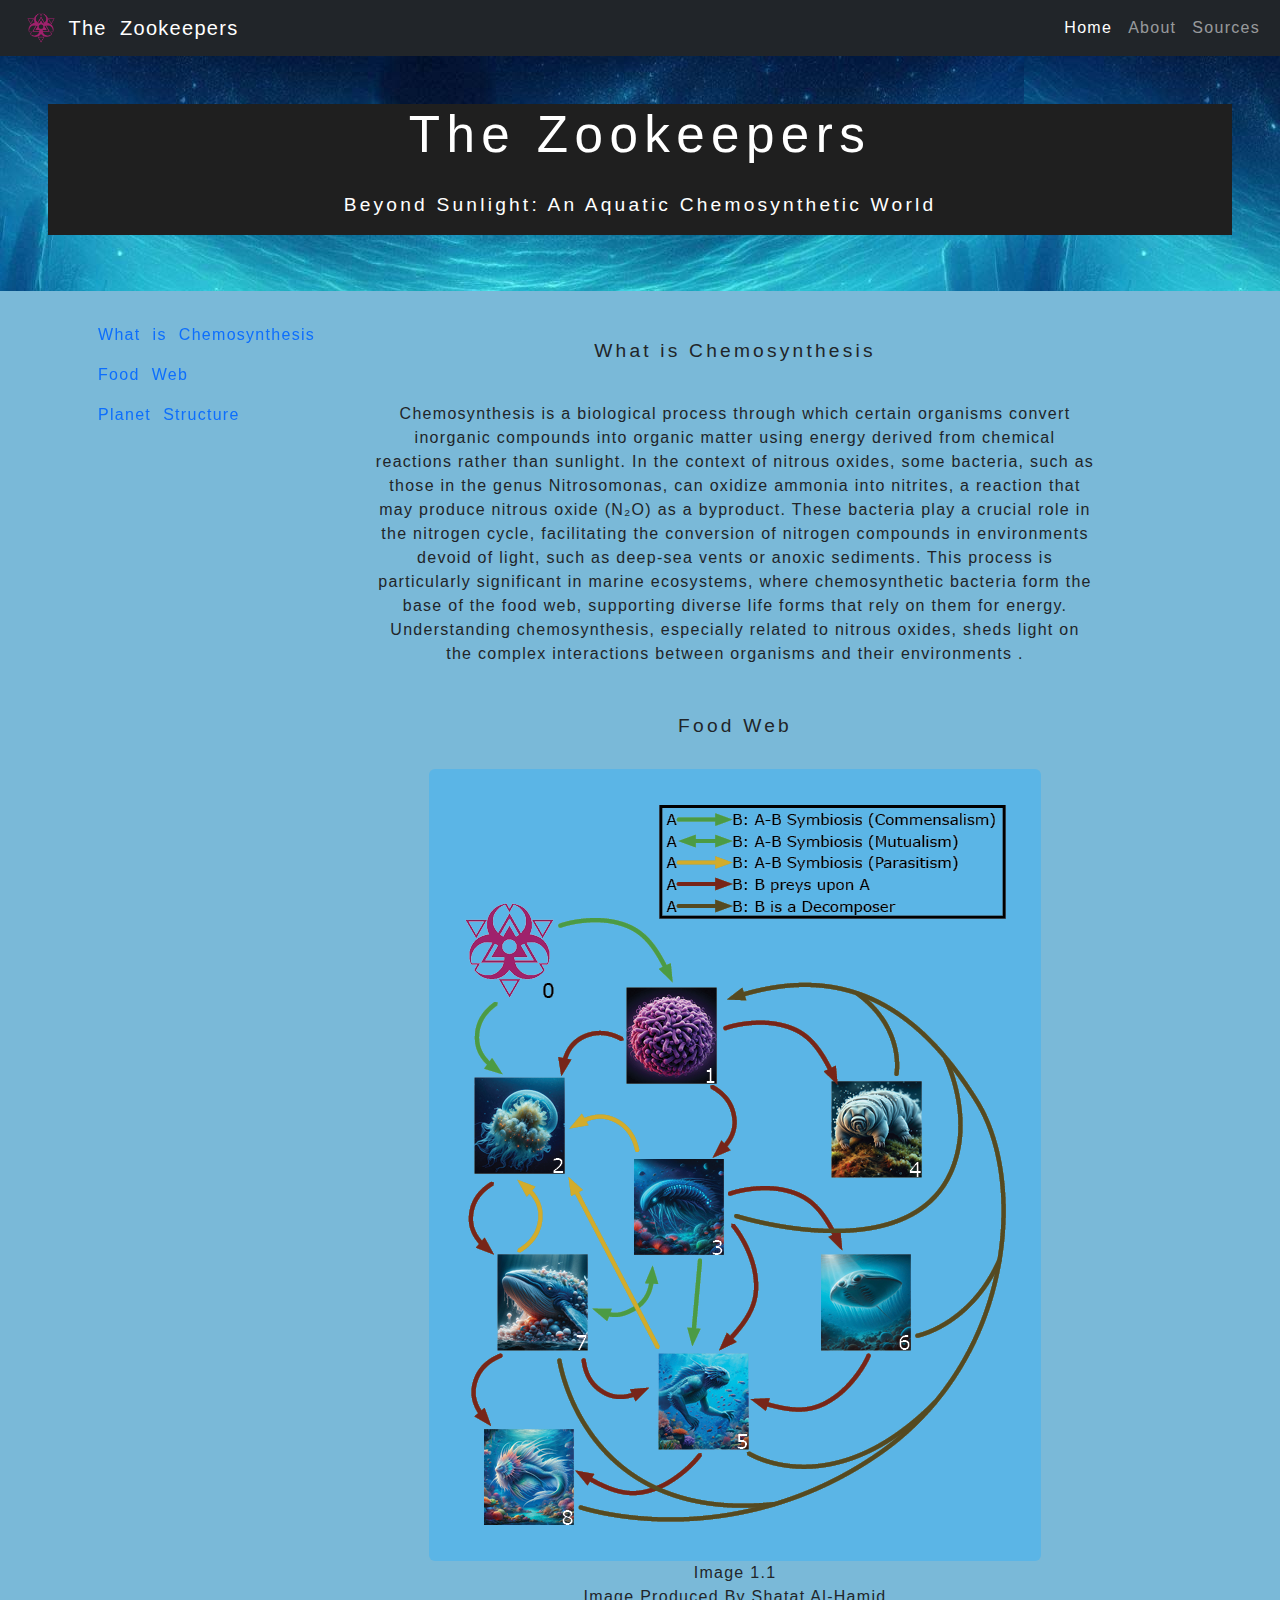
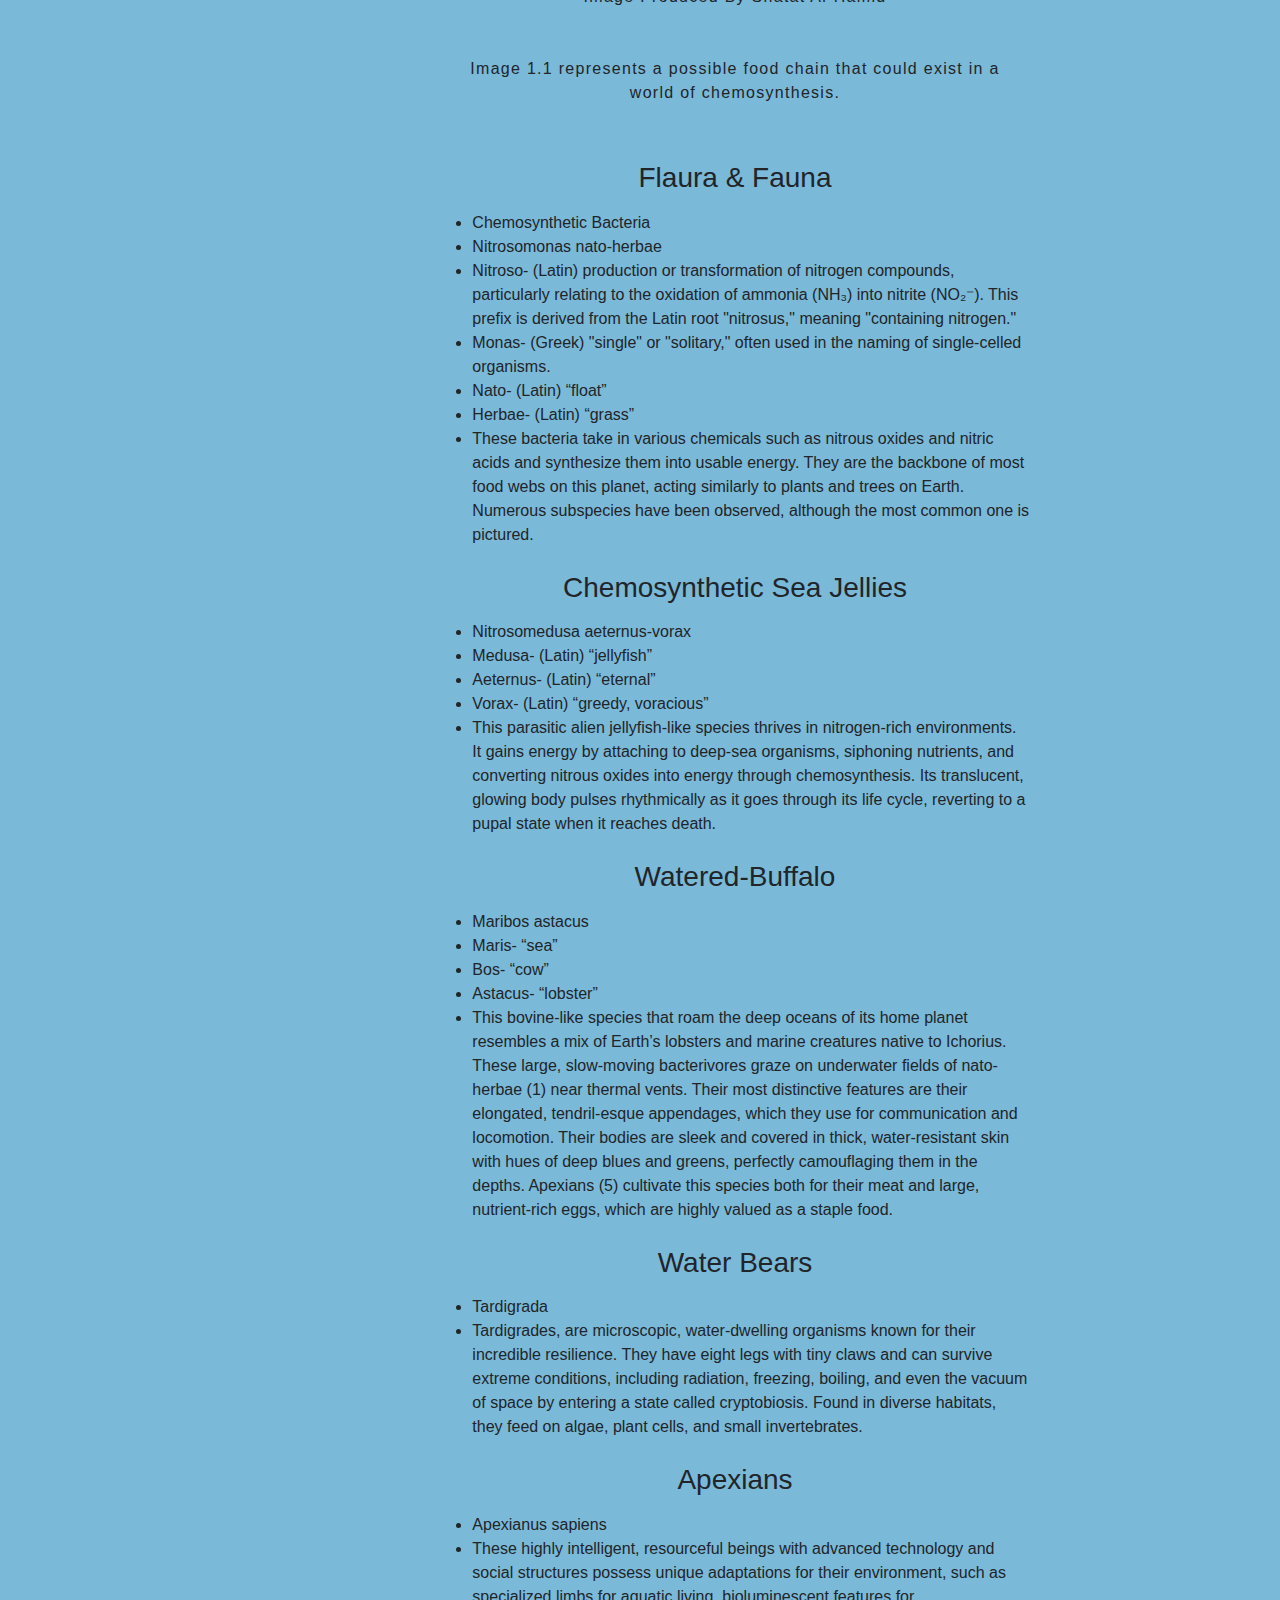
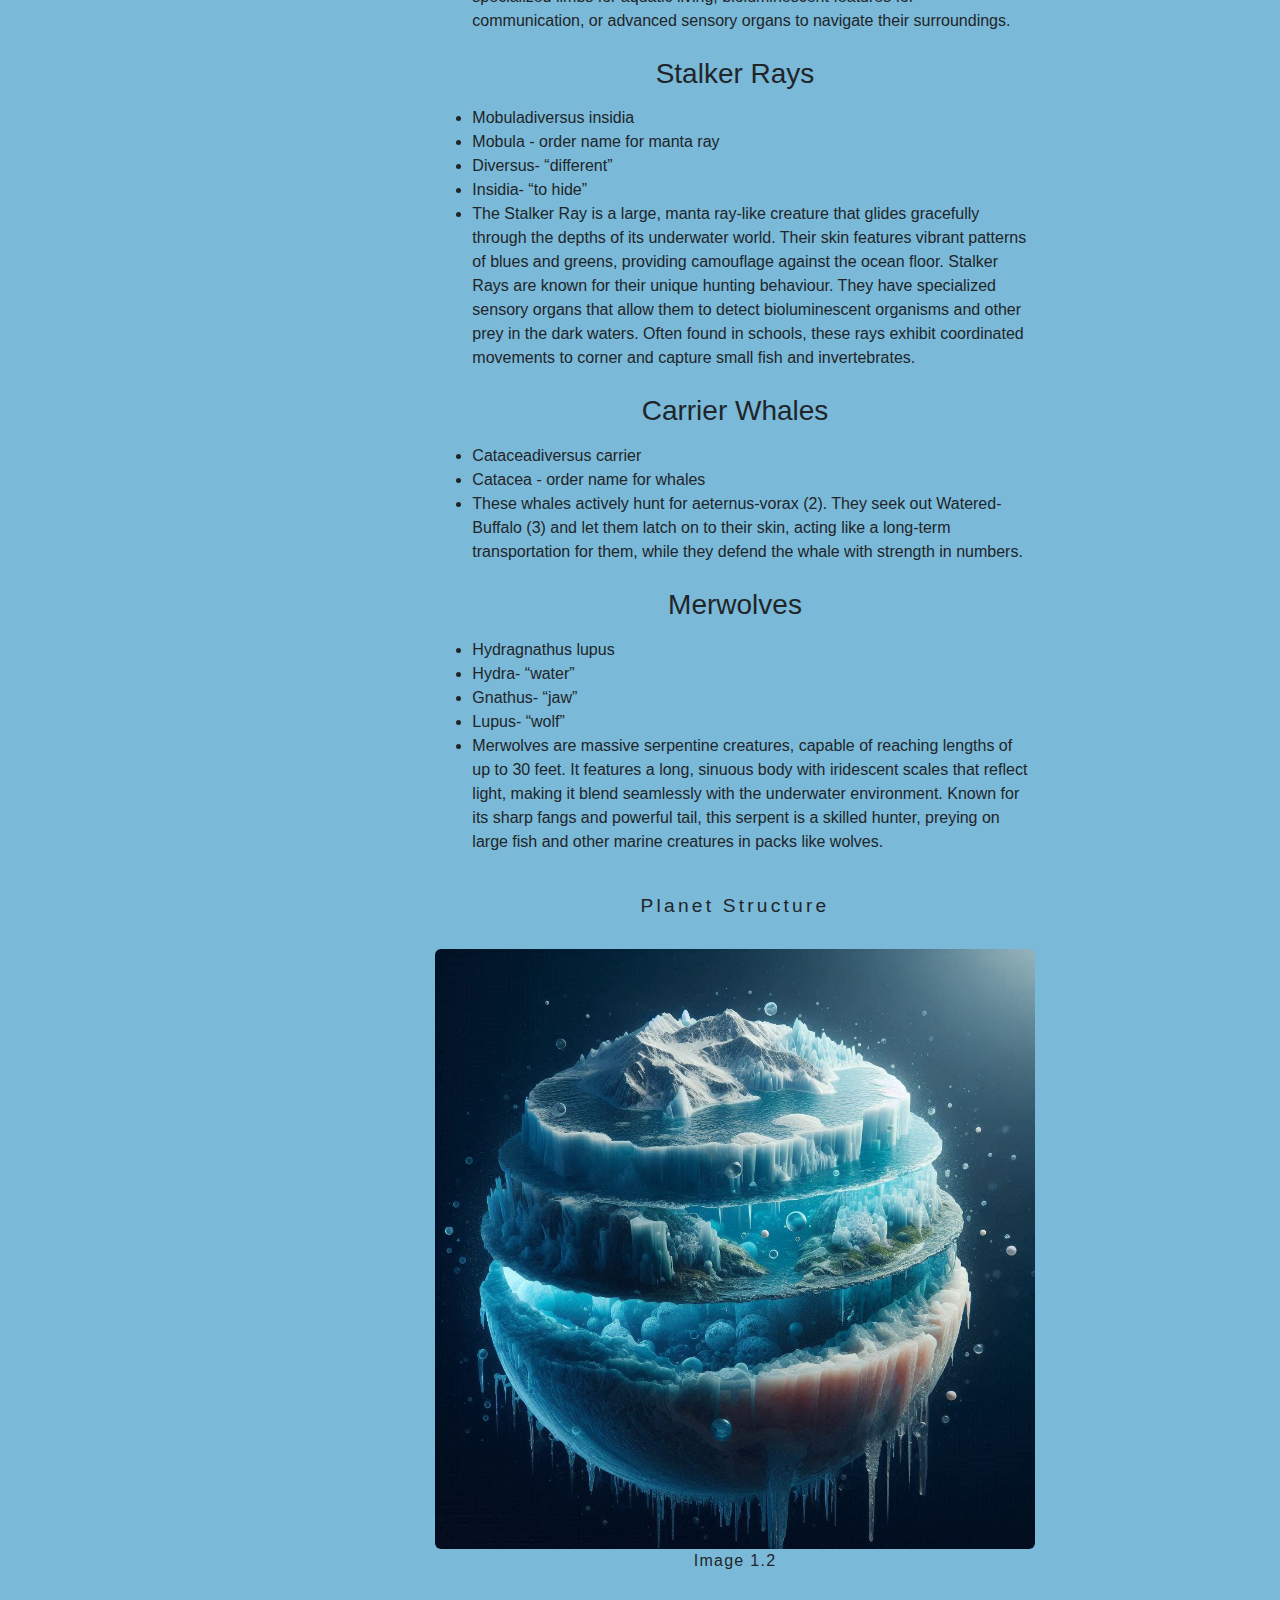
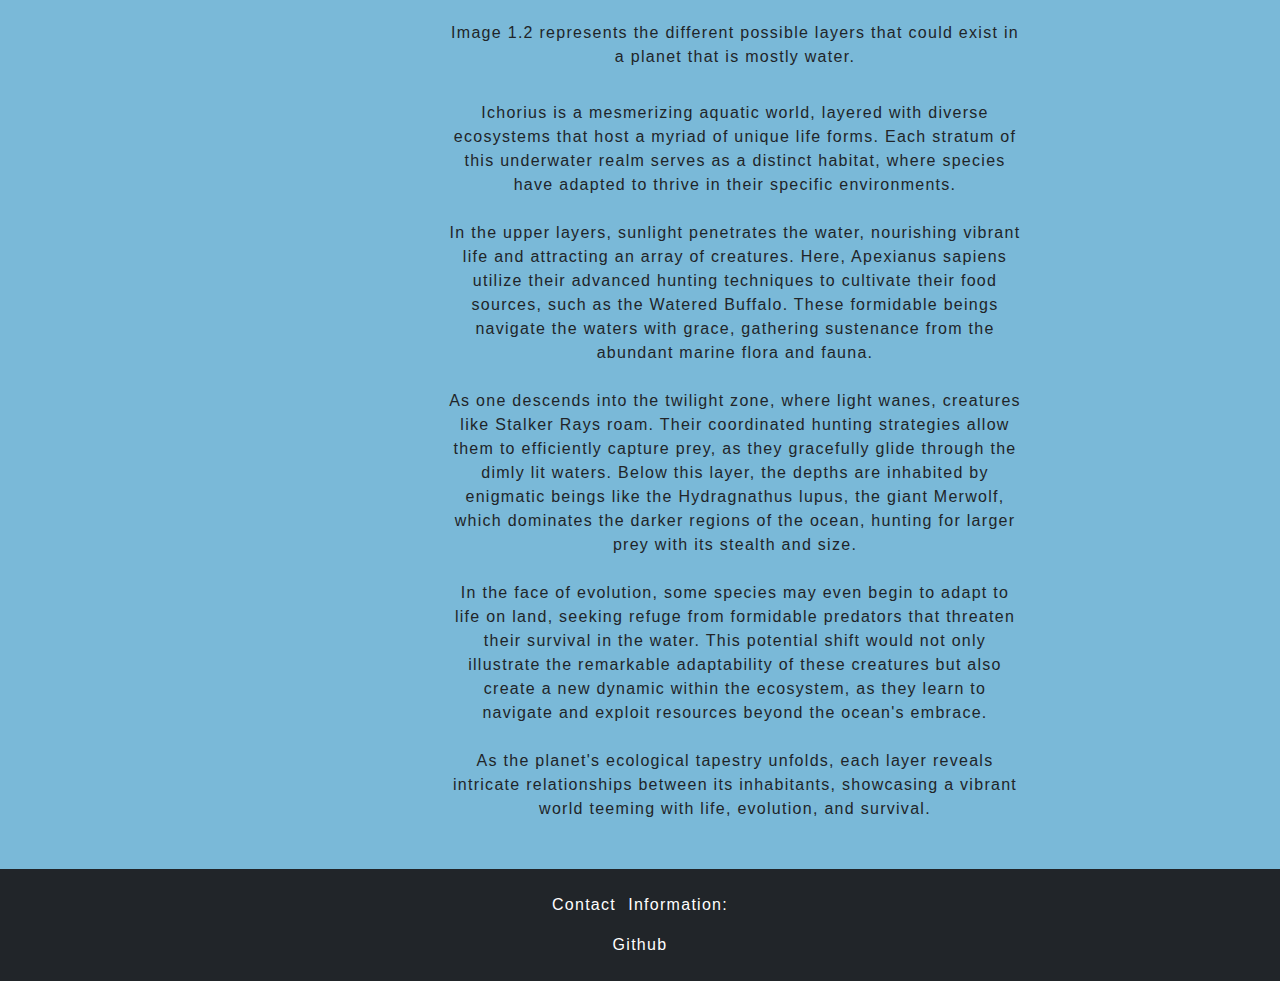
<file: index.html>
<!DOCTYPE html>
<html lang="en">

<!-- Head Links -->

<head>
  <meta charset="UTF-8" />
  <meta name="viewport" content="width=device-width, initial-scale=1.0" />
  <link href="https://cdn.jsdelivr.net/npm/bootstrap@5.3.3/dist/css/bootstrap.min.css" rel="stylesheet">
  <link rel="stylesheet" href="css/main.css" />
  <title>Home</title>
</head>

<body class="d-flex flex-column min-vh-100">

  <!-- Nav Bar Section -->
  <section id="navigation">
    <!-- Navbar -->
    <nav class="navbar navbar-expand-sm bg-dark navbar-dark">
      <!-- navbar logo -->
      <a class="navbar-brand" href="#" style="padding-left: 2%">
        <img src="pictures/Logo.png" width="30" height="30" class="d-inline-block align-top" alt="Logo">
        The Zookeepers
      </a>
      <!-- Making the navbar span the entire page -->
      <div class="container-fluid justify-content-end">
        <!-- Bootstrap navbar formatting -->
        <ul class="navbar-nav">
          <li class="nav-item">
            <a class="nav-link active" href="#">Home</a>
          </li>
          <li class="nav-item">
            <a class="nav-link" href="about.html">About</a>
          </li>
          <li class="nav-item">
            <a class="nav-link" href="sources.html">Sources</a>
          </li>
        </ul>
      </div>
    </nav>
  </section>

  <!-- Page Header Section -->
  <section id="page_header">
    <div class="p-5" style="background-image: url(pictures/banner.png);">
      <div style="background-color: rgb(31, 31, 31);">
        <h1 class="text-white text-center">The Zookeepers</h1>
        <h2 class="text-white text-center">Beyond Sunlight: An Aquatic Chemosynthetic World</h2>
      </div>
    </div>
  </section>

  <div class="container mt-4">
    <div class="row">
      <div class="col-sm-3">
        <div style="position: fixed;">
          <ul class="nav nav-pills flex-column">
            <li class="nav-item">
              <a class="nav-link" href="#what_is_chemo">What is Chemosynthesis</a>
            </li>
            <li class="nav-item">
              <a class="nav-link" href="#food_web">Food Web</a>
            </li>
            <li class="nav-item">
              <a class="nav-link" href="#planet_structure">Planet Structure</a>
            </li>
          </ul>
          <hr class="d-sm-none">
        </div>
      </div>

      <section id="main_body_text" class="col-sm-8">
        <div>
          <section id="what_is_chemo">
            <h2 class="p-4 text-center">
              What is Chemosynthesis
            </h2>
            <p class="p-2 text-center">
              Chemosynthesis is a biological process through which certain organisms convert inorganic compounds into
              organic matter using energy derived from chemical reactions rather than sunlight. In the context of
              nitrous oxides, some bacteria, such as those in the genus Nitrosomonas, can oxidize ammonia into nitrites,
              a reaction that may produce nitrous oxide (N₂O) as a byproduct. These bacteria play a crucial role in the
              nitrogen cycle, facilitating the conversion of nitrogen compounds in environments devoid of light, such as
              deep-sea vents or anoxic sediments. This process is particularly significant in marine ecosystems, where
              chemosynthetic bacteria form the base of the food web, supporting diverse life forms that rely on them for
              energy. Understanding chemosynthesis, especially related to nitrous oxides, sheds light on the complex
              interactions between organisms and their environments .
            </p>
          </section>

          <section id="food_web">
            <h2 class="p-4 text-center">
              Food Web
            </h2>

            <img src="pictures/Food_Web.png" class="rounded mx-auto d-block" alt="Food Web">
            <p class="text-center">
              Image 1.1<br>Image Produced By Shatat Al-Hamid
            </p>
            <br>
            <!-- Paragraph centering container -->
            <div class="container">
              <div class="row">
                <div class="col"></div>
                <div class="col-10">
                  <p class="p-2 text-center">
                    Image 1.1 represents a possible food chain that could exist in a world of chemosynthesis.
                  </p>
                  <br>
                  <h3 class="p-2 text-center">
                    Flaura & Fauna
                  </h3>
                  <ul>
                    <li>
                      Chemosynthetic Bacteria
                    </li>
                    <li>
                      Nitrosomonas nato-herbae
                    </li>
                    <li>
                      Nitroso- (Latin) production or transformation of nitrogen compounds, particularly relating to the
                      oxidation of ammonia (NH₃) into nitrite (NO₂⁻). This prefix is derived from the Latin root
                      "nitrosus," meaning "containing nitrogen."
                    </li>
                    <li>
                      Monas- (Greek) "single" or "solitary," often used in the naming of single-celled organisms.
                    </li>
                    <li>
                      Nato- (Latin) “float”
                    </li>
                    <li>
                      Herbae- (Latin) “grass”
                    </li>
                    <li>
                      These bacteria take in various chemicals such as nitrous oxides and nitric acids and synthesize
                      them into usable energy. They are the backbone of most food webs on this planet, acting similarly
                      to plants and trees on Earth. Numerous subspecies have been observed, although the most common one
                      is pictured.
                    </li>
                  </ul>

                  <h3 class="p-2 text-center">
                    Chemosynthetic Sea Jellies
                  </h3>
                  <ul>
                    <li>Nitrosomedusa aeternus-vorax </li>
                    <li>Medusa- (Latin) “jellyfish”</li>
                    <li>Aeternus- (Latin) “eternal”</li>
                    <li>Vorax- (Latin) “greedy, voracious”</li>
                    <li>This parasitic alien jellyfish-like species thrives in nitrogen-rich environments. It gains
                      energy by attaching to deep-sea organisms, siphoning nutrients, and converting nitrous oxides into
                      energy through chemosynthesis. Its translucent, glowing body pulses rhythmically as it goes
                      through its life cycle, reverting to a pupal state when it reaches death.</li>
                  </ul>

                  <h3 class="p-2 text-center">
                    Watered-Buffalo
                  </h3>

                  <ul>
                    <li>Maribos astacus</li>
                    <li>Maris- “sea”</li>
                    <li>Bos- “cow”</li>
                    <li>Astacus- “lobster”</li>
                    <li>This bovine-like species that roam the deep oceans of its home planet resembles a mix of Earth’s
                      lobsters and marine creatures native to Ichorius. These large, slow-moving bacterivores graze on
                      underwater fields of nato-herbae (1) near thermal vents. Their most distinctive features are their
                      elongated, tendril-esque appendages, which they use for communication and locomotion. Their bodies
                      are sleek and covered in thick, water-resistant skin with hues of deep blues and greens, perfectly
                      camouflaging them in the depths. Apexians (5) cultivate this species both for their meat and
                      large, nutrient-rich eggs, which are highly valued as a staple food.</li>
                  </ul>

                  <h3 class="text-center p-2">
                    Water Bears
                  </h3>

                  <ul>
                    <li>Tardigrada</li>
                    <li>Tardigrades, are microscopic, water-dwelling organisms known for their incredible resilience.
                      They have eight legs with tiny claws and can survive extreme conditions, including radiation,
                      freezing, boiling, and even the vacuum of space by entering a state called cryptobiosis. Found in
                      diverse habitats, they feed on algae, plant cells, and small invertebrates.</li>
                  </ul>

                  <h3 class="text-center p-2">
                    Apexians
                  </h3>

                  <ul>
                    <li>Apexianus sapiens</li>
                    <li>These highly intelligent, resourceful beings with advanced technology and social structures
                      possess unique adaptations for their environment, such as specialized limbs for aquatic living,
                      bioluminescent features for communication, or advanced sensory organs to navigate their
                      surroundings.</li>
                  </ul>

                  <h3 class="text-center p-2">
                    Stalker Rays
                  </h3>

                  <ul>
                    <li>Mobuladiversus insidia</li>
                    <li>Mobula - order name for manta ray</li>
                    <li>Diversus- “different”</li>
                    <li>Insidia- “to hide”</li>
                    <li>The Stalker Ray is a large, manta ray-like creature that glides gracefully through the depths of
                      its underwater world. Their skin features vibrant patterns of blues and greens, providing
                      camouflage against the ocean floor. Stalker Rays are known for their unique hunting behaviour.
                      They have specialized sensory organs that allow them to detect bioluminescent organisms and other
                      prey in the dark waters. Often found in schools, these rays exhibit coordinated movements to
                      corner and capture small fish and invertebrates.</li>
                  </ul>

                  <h3 class="p-2 text-center">
                    Carrier Whales
                  </h3>

                  <ul>
                    <li>Cataceadiversus carrier</li>
                    <li>Catacea - order name for whales</li>
                    <li>These whales actively hunt for aeternus-vorax (2). They seek out Watered-Buffalo (3) and let
                      them latch on to their skin, acting like a long-term transportation for them, while they defend
                      the whale with strength in numbers.</li>
                  </ul>

                  <h3 class="p-2 text-center">
                    Merwolves
                  </h3>

                  <ul>
                    <li>Hydragnathus lupus</li>
                    <li>Hydra- “water”</li>
                    <li>Gnathus- “jaw”</li>
                    <li>Lupus- “wolf”</li>
                    <li>Merwolves are massive serpentine creatures, capable of reaching lengths of up to 30 feet. It
                      features a long, sinuous body with iridescent scales that reflect light, making it blend
                      seamlessly with the underwater environment. Known for its sharp fangs and powerful tail, this
                      serpent is a skilled hunter, preying on large fish and other marine creatures in packs like
                      wolves.</li>
                  </ul>

                </div>
                <div class="col"></div>
              </div>
            </div>
          </section>

          <section id="planet_structure">
            <h2 class="p-4 text-center">
              Planet Structure
            </h2>

            <img src="pictures/earth_layers.png" width="600" class="rounded mx-auto d-block" alt="Planet Layers">
            <p class="text-center">
              Image 1.2
            </p>
            <br>
            <!-- Paragraph centering container -->
            <div class="container">
              <div class="row">
                <div class="col"></div>
                <div class="col-10">
                  <p class="p-2 text-center">
                    Image 1.2 represents the different possible layers that could exist in a planet that is mostly
                    water.
                  </p>
                  <p class="p-2 text-center">
                    Ichorius is a mesmerizing aquatic world, layered with diverse ecosystems that host a myriad of
                    unique life forms. Each stratum of this underwater realm serves as a distinct habitat, where species
                    have adapted to thrive in their specific environments.
                    <br><br>In the upper layers, sunlight penetrates the water, nourishing vibrant life and attracting
                    an array of creatures. Here, Apexianus sapiens utilize their advanced hunting techniques to
                    cultivate their food sources, such as the Watered Buffalo. These formidable beings navigate the
                    waters with grace, gathering sustenance from the abundant marine flora and fauna.
                    <br><br>As one descends into the twilight zone, where light wanes, creatures like Stalker Rays roam.
                    Their coordinated hunting strategies allow them to efficiently capture prey, as they gracefully
                    glide through the dimly lit waters. Below this layer, the depths are inhabited by enigmatic beings
                    like the Hydragnathus lupus, the giant Merwolf, which dominates the darker regions of the ocean,
                    hunting for larger prey with its stealth and size.
                    <br><br>In the face of evolution, some species may even begin to adapt to life on land, seeking
                    refuge from formidable predators that threaten their survival in the water. This potential shift
                    would not only illustrate the remarkable adaptability of these creatures but also create a new
                    dynamic within the ecosystem, as they learn to navigate and exploit resources beyond the ocean's
                    embrace.
                    <br><br>As the planet's ecological tapestry unfolds, each layer reveals intricate relationships
                    between its inhabitants, showcasing a vibrant world teeming with life, evolution, and survival.

                  </p>
                </div>
                <div class="col"></div>
              </div>
            </div>
          </section>
      </section>
    </div>
  </div>
  <br>
</body>

<!-- Footer -->
<!-- Making the background of the footer -->
<div class="mt-auto p-2 bg-dark container-fluid">
  <section>
    <!-- Footer Links -->
    <nav class="navbar bg-dark navbar-dark container-fluid justify-content-center">
      <!-- Bootstrap footer formatting -->
      <ul class="navbar-nav align-items-center">
        <!-- Footer items -->
        <li class="nav-item">
          <a class="nav-link active" href="#">Contact Information:</a>
        </li>
        <li class="nav-item active">
          <a class="nav-link active" href="https://github.com/Arzelir/Chemosynthesis_Project">Github</a>
        </li>
      </ul>
    </nav>
  </section>
</div>

</html>
</file>
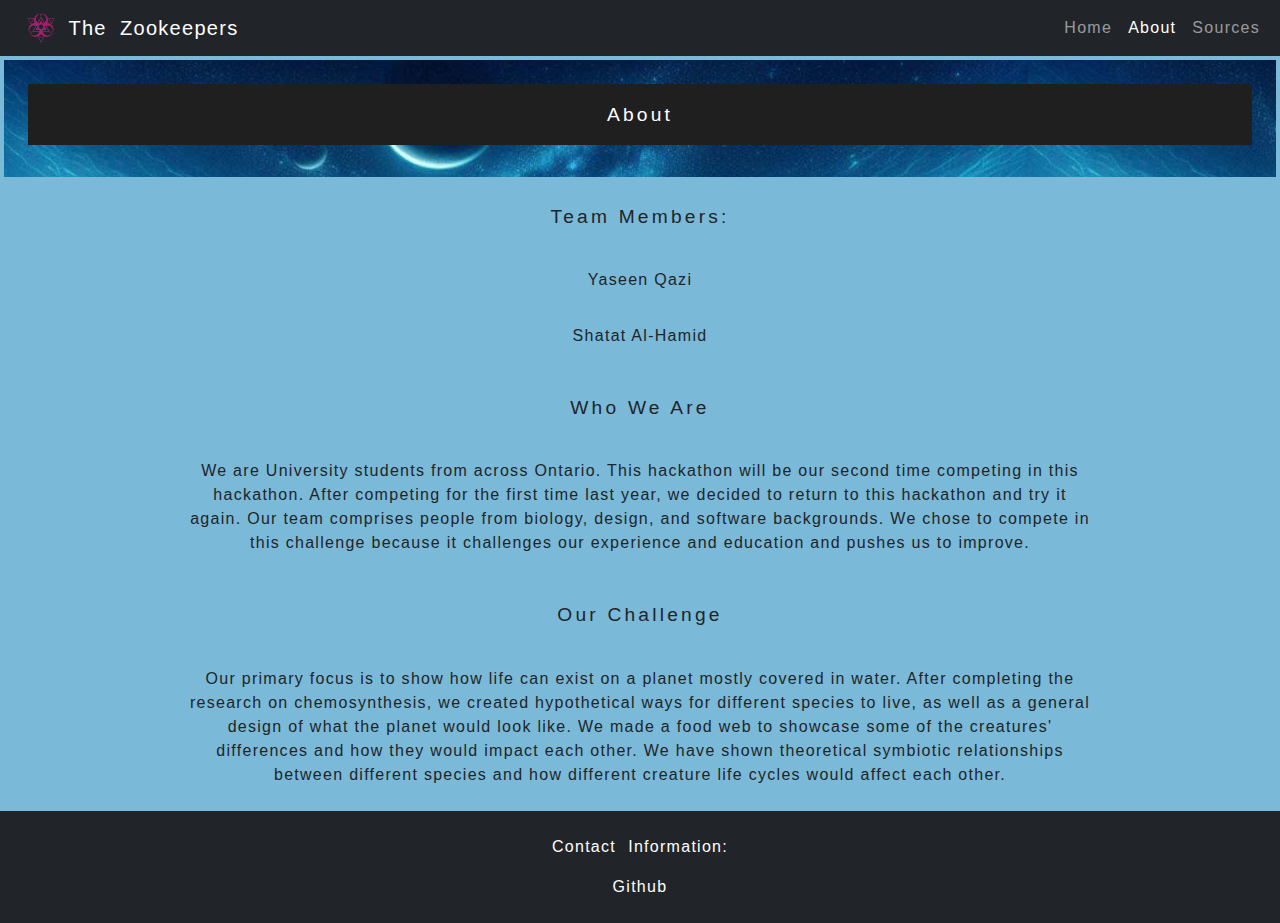
<file: about.html>
<!DOCTYPE html>
<html lang="en">

<!-- Head Links -->

<head>
	<meta charset="UTF-8" />
	<meta name="viewport" content="width=device-width, initial-scale=1.0" />
	<link href="https://cdn.jsdelivr.net/npm/bootstrap@5.3.3/dist/css/bootstrap.min.css" rel="stylesheet">
	<link rel="stylesheet" href="css/main.css" />
	<title>About</title>
</head>

<body class="d-flex flex-column min-vh-100">
	<!-- Nav Bar Section -->
	<section id="navigation">
		<!-- Navbar -->
		<nav class="navbar navbar-expand-sm bg-dark navbar-dark">
			<!-- navbar logo -->
			<a class="navbar-brand" href="#" style="padding-left: 2%">
				<img src="pictures/Logo.png" width="30" height="30" class="d-inline-block align-top" alt="Logo">
				The Zookeepers
			</a>
			<!-- Making the navbar span the entire page -->
			<div class="container-fluid justify-content-end">
				<!-- Bootstrap navbar formatting -->
				<ul class="navbar-nav">
					<li class="nav-item">
						<a class="nav-link" href="index.html">Home</a>
					</li>
					<li class="nav-item">
						<a class="nav-link active" href="#">About</a>
					</li>
					<li class="nav-item">
						<a class="nav-link" href="sources.html">Sources</a>
					</li>
				</ul>
			</div>
		</nav>
	</section>

	<div class="p-1">
		<div class="p-4" style="background-image: url(pictures/banner.png);">
			<div style="background-color: rgb(31, 31, 31)">
				<h2 class="text-white text-center">About</h2>
			</div>
		</div>
	</div>

	<h2 class="p-4 text-center">
		Team Members:
	</h2>
	<!-- Paragraph centering container -->
	<div class="container">
		<div class="row">
			<div class="col"></div>
			<div class="col-10">
				<p class="p-2 text-center">
					Yaseen Qazi
				</p>
				<p class="p-2 text-center">
					Shatat Al-Hamid
				</p>
			</div>
			<div class="col"></div>
		</div>
	</div>

	<h2 class="p-4 text-center">
		Who We Are
	</h2>

	<!-- Paragraph centering container -->
	<div class="container">
		<div class="row">
			<div class="col"></div>
			<div class="col-10">
				<p class="p-2 text-center">
					We are University students from across Ontario. This hackathon will be our second time competing in
					this hackathon. After competing for the first time last year, we decided to return to this hackathon
					and try it again. Our team comprises people from biology, design, and software backgrounds. We chose
					to compete in this challenge because it challenges our experience and education and pushes us to
					improve.
				</p>
			</div>
			<div class="col"></div>
		</div>
	</div>

	<h2 class="p-4 text-center">
		Our Challenge
	</h2>
	<!-- Paragraph centering container -->
	<div class="container">
		<div class="row">
			<div class="col"></div>
			<div class="col-10">
				<p class="p-2 text-center">
					Our primary focus is to show how life can exist on a planet mostly covered in water. After
					completing the research on chemosynthesis, we created hypothetical ways for different species to
					live, as well as a general design of what the planet would look like. We made a food web to showcase
					some of the creatures' differences and how they would impact each other. We have shown theoretical
					symbiotic relationships between different species and how different creature life cycles would
					affect each other. </p>
			</div>
			<div class="col"></div>
		</div>
	</div>


	</div>
</body>

<!-- Footer -->
<!-- Making the background of the footer -->
<div class="mt-auto p-2 bg-dark container-fluid">
	<section>
		<!-- Footer Links -->
		<nav class="navbar bg-dark navbar-dark container-fluid justify-content-center">
			<!-- Bootstrap footer formatting -->
			<ul class="navbar-nav align-items-center">
				<!-- Footer items -->
				<li class="nav-item">
					<a class="nav-link active" href="#">Contact Information:</a>
				</li>
				<li class="nav-item active">
					<a class="nav-link active" href="https://github.com/Arzelir/Chemosynthesis_Project">Github</a>
				</li>
			</ul>
		</nav>
	</section>
</div>

</html>
</file>
<file: css/main.css>
* {
	font-family: "Montserrat Light", sans-serif;
}

body {
	/* background-color: #5bb5e6; */
	background-color: #7ab9d8;
}

img {
	pointer-events: none;
}

h1 {
	letter-spacing: 0.5vw;
	font-size: 4vw;
}

h2 {
	letter-spacing: 0.25vw;
	font-size: 1.5vw;
	padding-top: 1.5vw;
	padding-bottom: 1.5vw;
}

a {
	letter-spacing: 0.1vw;
	word-spacing: 0.5vw;
	text-decoration: none;
}

p {
	letter-spacing: 0.1vw;
}
</file>
